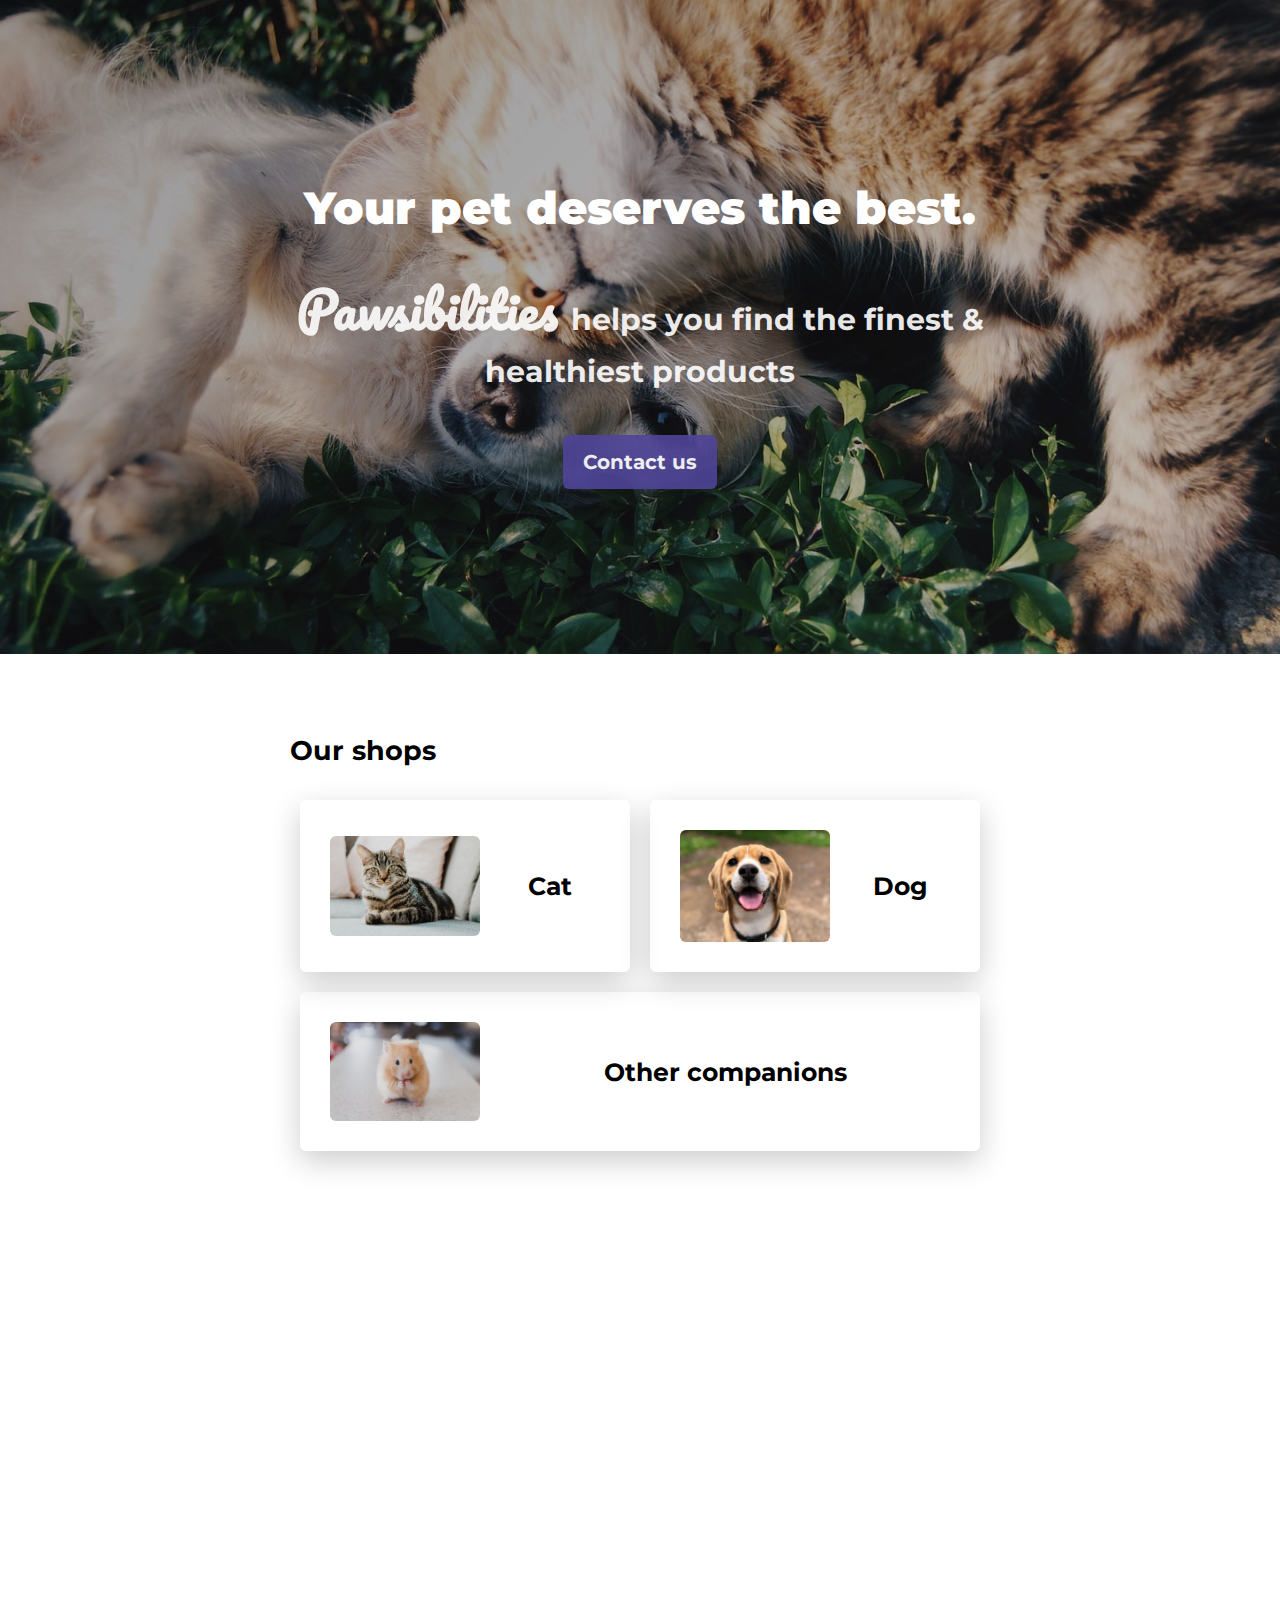
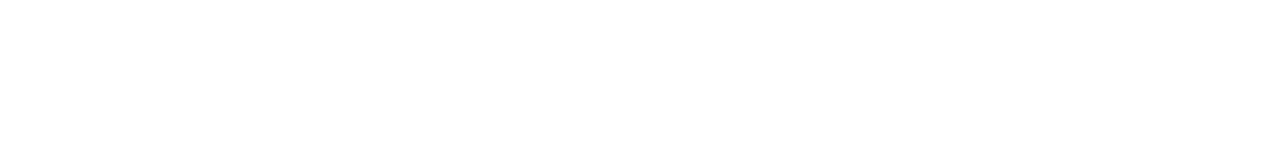
<file: index.html>
<!DOCTYPE html>
<html>
	<head>
		<title>Pawsibilities</title>
		<meta charset="utf-8">
		<link rel="stylesheet" href="css/style.css">
	</head>
	<body>
<!--banner-->
		<div class="banner">
			<div class="container">
				<h1> Your pet deserves the best. </h1>
				<h2> <span class="text-brand">Pawsibilities </span> helps you find the finest & healthiest products</h2>
				<a href="#apply-section" class="btn-purple">Contact us</a>
			</div>
		</div>
<!--our shops-->
		<div class="container">

			<h2> Our shops </h2>

			<div class="cards">
				<div class="card">
					<img src="images/cat.jpg" alt="cat">
					<h3>Cat</h3>
				</div>
				<div class="card">
					<img src="images/dog.jpg" alt="dog">
					<h3>Dog</h3>
				</div>
				<div class="card">
					<img src="images/hamster.jpg" alt="hamster">
					<h3>Other companions</h3>
				</div>
			</div>
		</div>
<!--contact-form-->		
		<div id="apply-section">
			<div class="typeform-widget" data-url="https://form.typeform.com/to/ExcpGILZ?typeform-medium=embed-snippet" style="width: 100%; height: 500px;"></div> <script> (function() { var qs,js,q,s,d=document, gi=d.getElementById, ce=d.createElement, gt=d.getElementsByTagName, id="typef_orm", b="https://embed.typeform.com/"; if(!gi.call(d,id)) { js=ce.call(d,"script"); js.id=id; js.src=b+"embed.js"; q=gt.call(d,"script")[0]; q.parentNode.insertBefore(js,q) } })() </script>	
		</div>
	</body>
</html>
</file>
<file: css/style.css>
@import url("https://fonts.googleapis.com/css2?family=Montserrat:wght@100&family=Pacifico");
@import url("components/container.css");
@import url("components/avatar.css");
@import url("components/button.css");
@import url("components/banner.css");
@import url("components/card.css");

body {
	font-family :'Montserrat';
	font-size: 18px;
	margin:0px;
}

h1,h2,h3 {
	font-family: 'Montserrat';
	font-weight: bold;
}

a {
	text-decoration: none;
}
</file>
